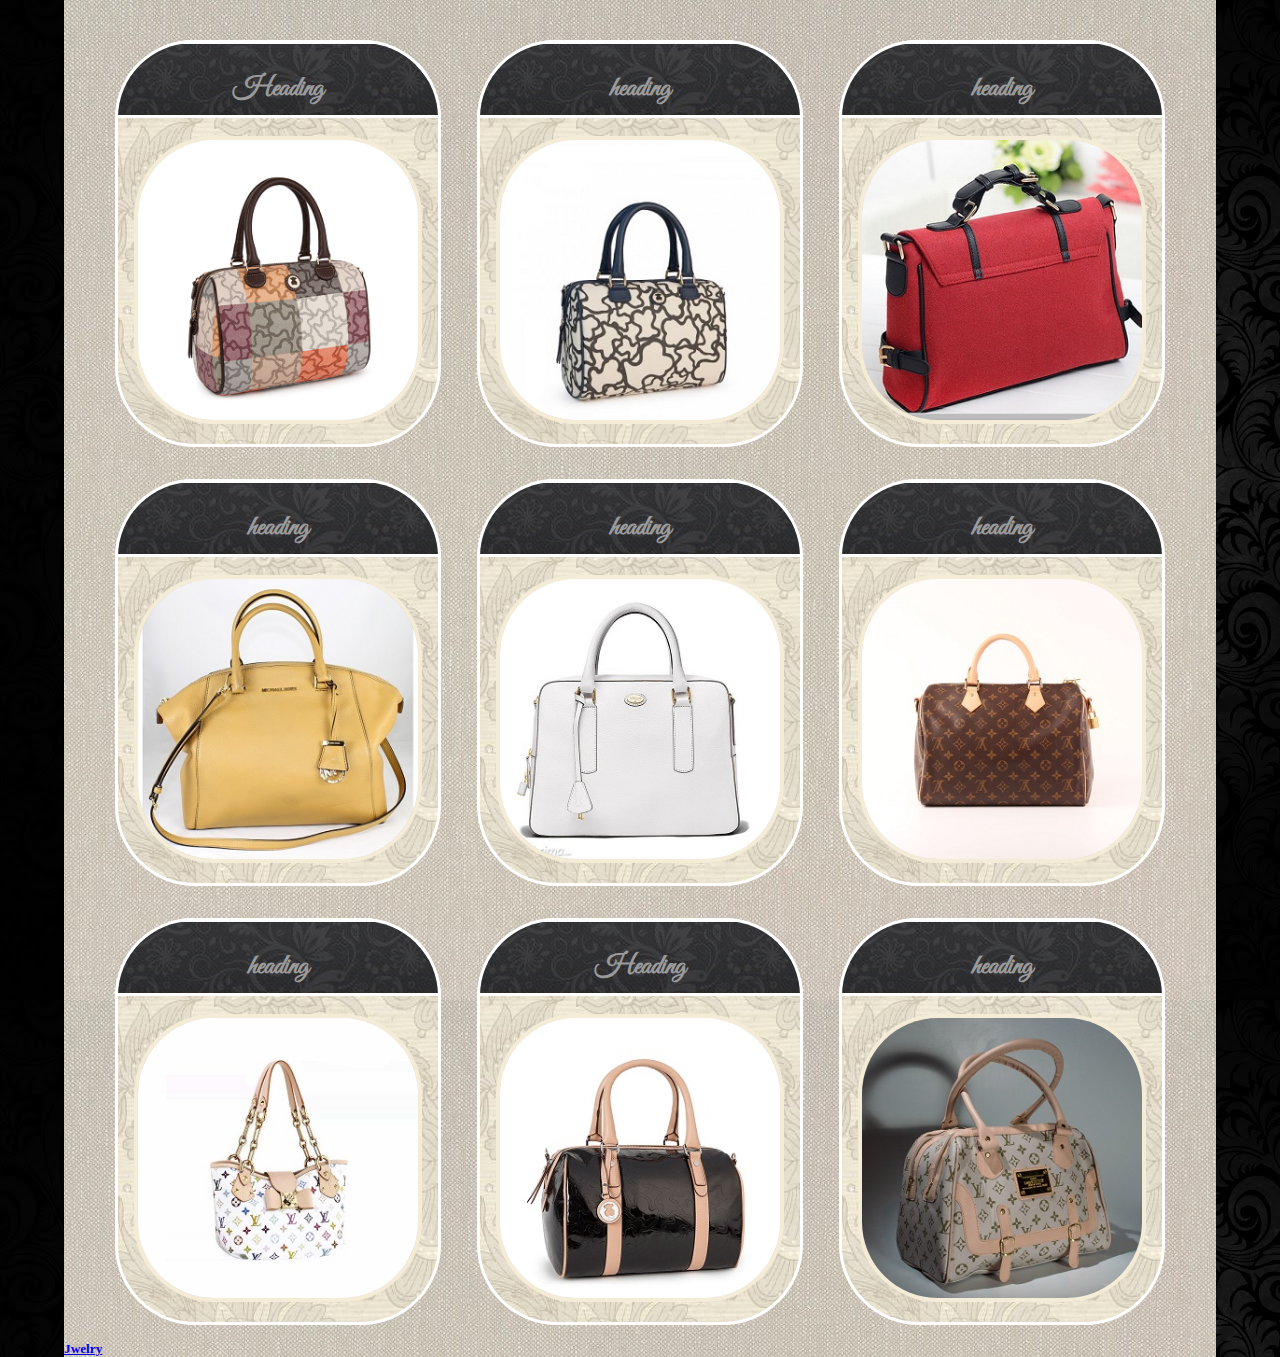
<file: sample jwelry website 1/html/bolsos.html>
<!DOCTYPE html>
<html>
<head>
    <meta charset="utf-8">
    <meta name="viewport" content="width=device-width">
    <link href='https://fonts.googleapis.com/css?family=Lora:400italic,700' rel='stylesheet' type='text/css'>
    <link rel="icon" type="image/png" href="../imgArt/favicon.PNG"/>
    <link href='https://fonts.googleapis.com/css?family=Great+Vibes' rel='stylesheet' type='text/css'>
    <link rel="stylesheet" type="text/css" href="../css/articulos.css">
     <title>Jwelry</title>
</head>
<body>
    <div id="contenedor">
        <header id="banner">
            <h1 id="titulobanner"></h1>
            <h3 id="subtitulobanner"></h3>
        </header>
        <section id="sec1">
            <article class ="arts1" id="art1" >
                <header><h3 class="hArt">Heading</h3></header>
                <figure>
                    <img src="../imgArt/bolsos/bolso1.jpg">
                </figure>
                <footer><h5>price</h5></footer>
            </article>
            <article class ="arts1" id="art2" >
                <header><h3 class="hArt">heading</h3></header>
                <figure>
                    <img src="../imgArt/bolsos/bolso2.jpg">
                </figure>
                <footer><h5>price</h5></footer>
            </article>
            <article class ="arts1" id="art3" >
                <header><h3 class="hArt">heading</h3></header>
                <figure>
                    <img src="../imgArt/bolsos/bolso3.jpg">
                </figure>
                <footer><h5>price</h5></footer>
            </article>
            <article class ="arts1" id="art4" >
                <header><h3 class="hArt">heading</h3></header>
                <figure>
                    <img src="../imgArt/bolsos/bolso4.jpg">
                </figure>
                <footer><h5>price</h5></footer>
            </article>
            <article class ="arts1" id="art5" >
                <header><h3 class="hArt">heading</h3></header>
                <figure>
                    <img src="../imgArt/bolsos/bolso5.jpg">
                </figure>
                <footer><h5> price</h5></footer>
            </article>
            <article class ="arts1" id="art6" >
                <header><h3 class="hArt">heading</h3></header>
                <figure>
                    <img src="../imgArt/bolsos/bolso6.jpg">
                </figure>
                <footer><h5>price</h5></footer>
            </article>
            <article class ="arts1" id="art7" >
                <header><h3 class="hArt">heading</h3></header>
                <figure>
                    <img src="../imgArt/bolsos/bolso7.jpg">
                </figure>
                <footer><h5>price</h5></footer>
            </article>
            <article class ="arts1" id="art8" >
                <header><h3 class="hArt">Heading</h3></header>
                <figure>
                    <img src="../imgArt/bolsos/bolso8.jpg">
                </figure>
                <footer><h5>price</h5></footer>
            </article>
            <article class ="arts1" id="art9" >
                <header><h3 class="hArt">heading</h3></header>
                <figure>
                    <img src="../imgArt/bolsos/bolso9.jpg">
                </figure>
                <footer><h5>price</h5></footer>
            </article>
        </section>
        <footer id="pieArticulos">
            <div id="diamond">
                <header><h5><a href="../index.html">Jwelry</a></h5></header>
            </div>
        </footer>
    </div>    
</body>  
</html>
</file>
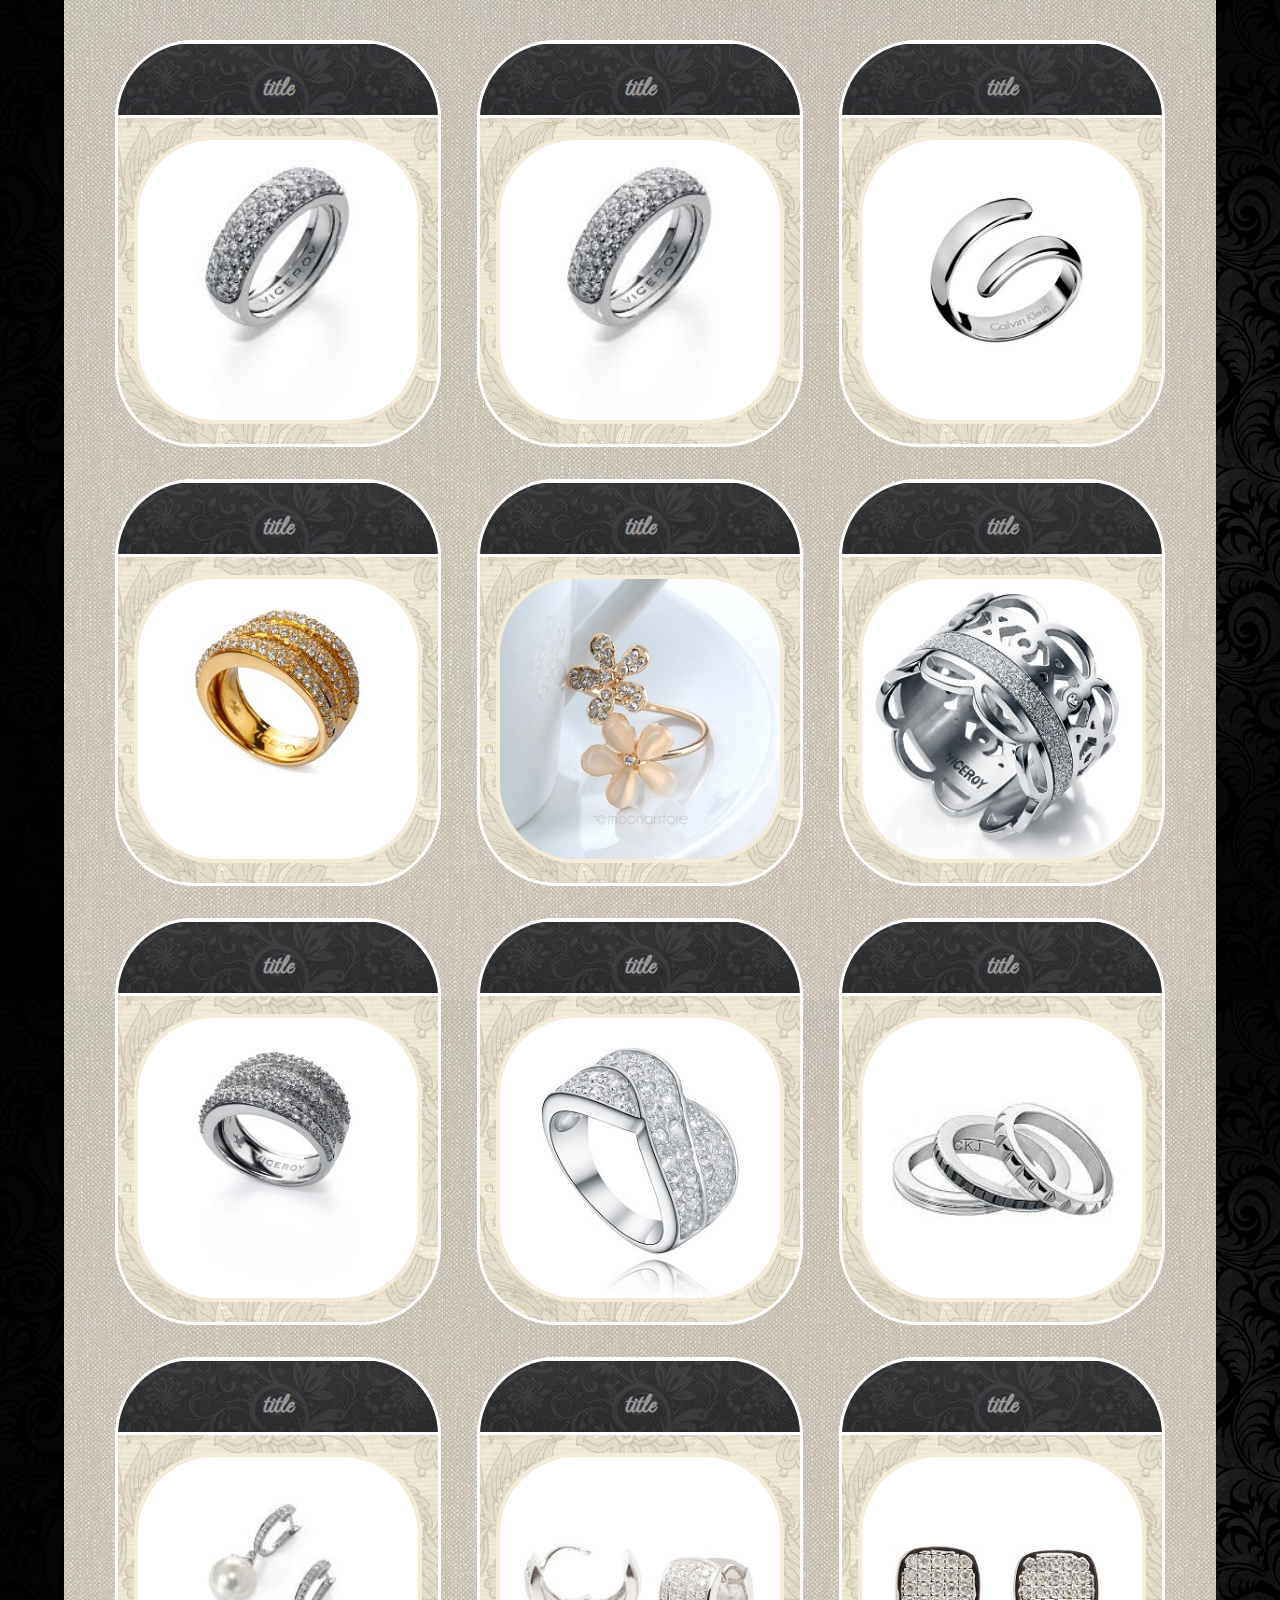
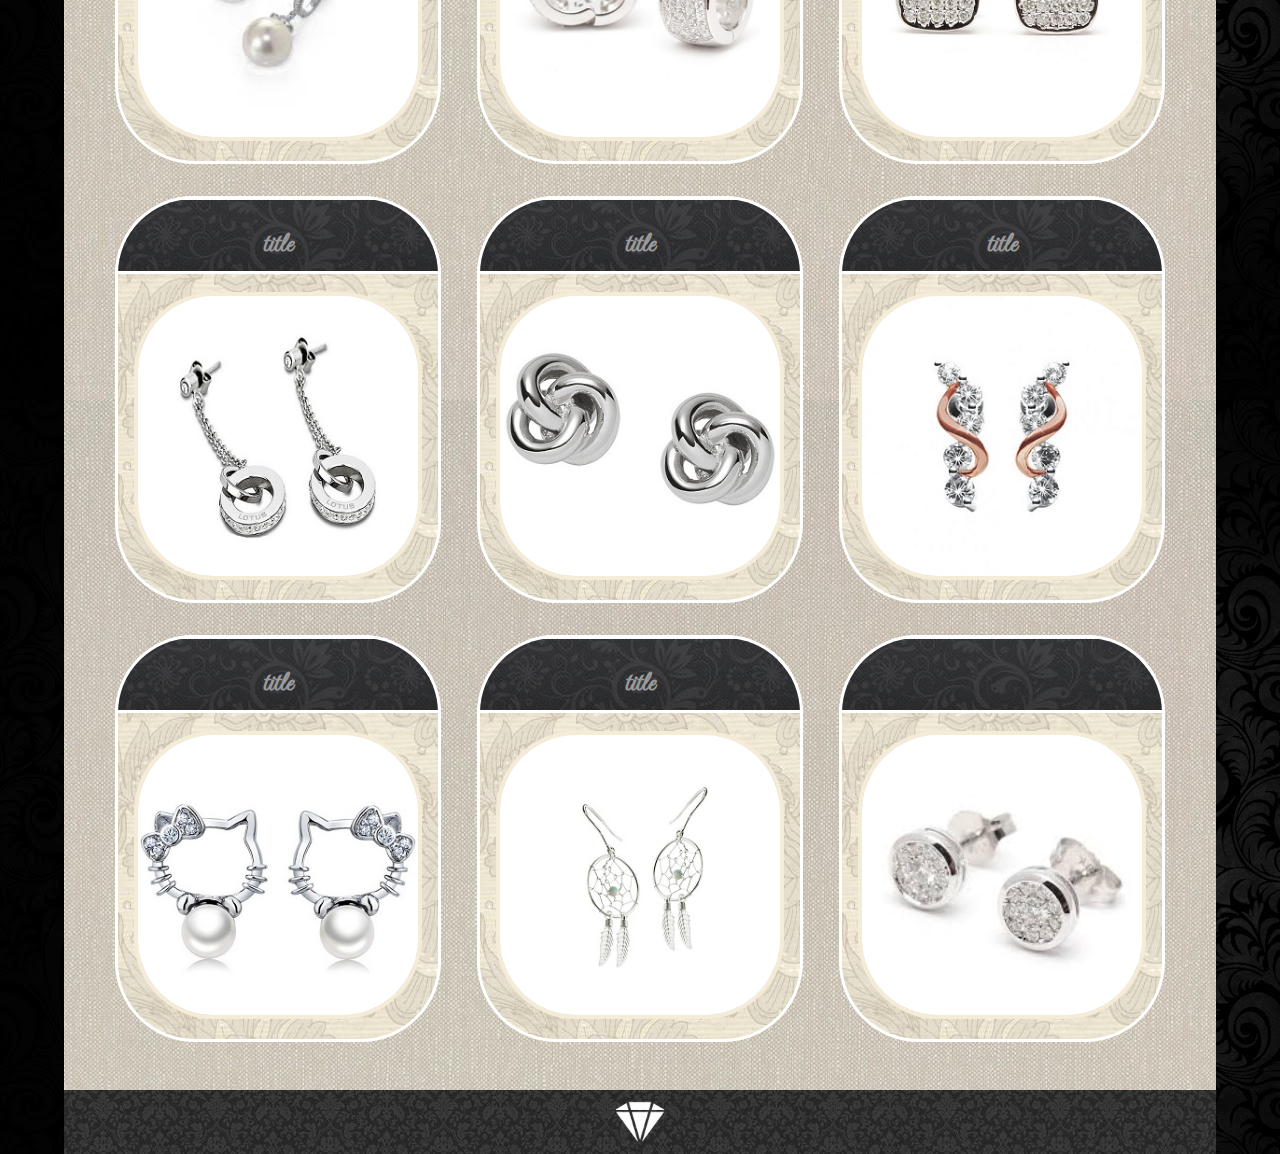
<file: sample jwelry website 1/html/complementos.html>
<!DOCTYPE html>
<html>
<head>
    <title>Jwelry</title>
    <meta charset="utf-8">
    <meta name="viewport" content="width=device-width">
    <link href='https://fonts.googleapis.com/css?family=Lora:400italic,700' rel='stylesheet' type='text/css'>
    <link rel="icon" type="image/png" href="../imgArt/favicon.PNG"/>
    <link href='https://fonts.googleapis.com/css?family=Great+Vibes' rel='stylesheet' type='text/css'>
    <link rel="stylesheet" type="text/css" href="../css/articulos.css">
</head>
<body>
    <div id="contenedor">
        <header id="banner">
            <h1 id="titulobanner"></h1>
            <h3 id="subtitulobanner"></h3>
        </header>
        <section id="sec1">
            <article class ="arts1" id="art2" >
                <header><h3 class="hArt">title</h3></header>
                <figure>
                    <img src="../imgArt/accesorios/anillo2.jpeg">
                </figure>
                <footer><h5>price</h5></footer>
            </article>

            <article class ="arts1" id="art2" >
                <header><h3 class="hArt">title</h3></header>
                <figure>
                    <img src="../imgArt/accesorios/anillo2.jpeg">
                </figure>
                <footer><h5>price</h5></footer>
            </article>
            <article class ="arts1" id="art3" >
                <header><h3 class="hArt">title</h3></header>
                <figure>
                    <img src="../imgArt/accesorios/anillo3.jpg">
                </figure>
                <footer><h5>price</h5></footer>
            </article>
            <article class ="arts1" id="art4" >
                <header><h3 class="hArt">title</h3></header>
                <figure>
                    <img src="../imgArt/accesorios/anillo4.jpg">
                </figure>
                <footer><h5>price</h5></footer>
            </article>
            <article class ="arts1" id="art5" >
                <header><h3 class="hArt">title</h3></header>
                <figure>
                    <img src="../imgArt/accesorios/anillo5.jpg">
                </figure>
                <footer><h5>price</h5></footer>
            </article>
            <article class ="arts1" id="art6" >
                <header><h3 class="hArt">title</h3></header>
                <figure>
                    <img src="../imgArt/accesorios/anillo6.jpeg">
                </figure>
                <footer><h5>price</h5></footer>
            </article>
            <article class ="arts1" id="art7" >
                <header><h3 class="hArt">title</h3></header>
                <figure>
                    <img src="../imgArt/accesorios/anillo7.jpg">
                </figure>
                <footer><h5>price</h5></footer>
            </article>
            <article class ="arts1" id="art8" >
                <header><h3 class="hArt">title</h3></header>
                <figure>
                    <img src="../imgArt/accesorios/anillo8.jpg">
                </figure>
                <footer><h5>price</h5></footer>
            </article>
            <article class ="arts1" id="art9" >
                <header><h3 class="hArt">title</h3></header>
                <figure>
                    <img src="../imgArt/accesorios/anillo9.jpeg">
                </figure>
                <footer><h5>price</h5></footer>
            </article>
            <article class ="arts1" id="art10" >
                <header><h3 class="hArt">title</h3></header>
                <figure>
                    <img src="../imgArt/accesorios/pendientes2.jpeg">
                </figure>
                <footer><h5>price</h5></footer>
            </article>
            <article class ="arts1" id="art11" >
                <header><h3 class="hArt">title</h3></header>
                <figure>
                    <img src="../imgArt/accesorios/pendientes3.jpg">
                </figure>
                <footer><h5>price</h5></footer>
            </article>
            <article class ="arts1" id="art12" >
                <header><h3 class="hArt">title</h3></header>
                <figure>
                    <img src="../imgArt/accesorios/pendientes4.jpg">
                </figure>
                <footer><h5>price</h5></footer>
            </article>
            <article class ="arts1" id="art13" >
                <header><h3 class="hArt">title</h3></header>
                <figure>
                    <img src="../imgArt/accesorios/pendientes5.jpg">
                </figure>
                <footer><h5>price</h5></footer>
            </article>
            <article class ="arts1" id="art14" >
                <header><h3 class="hArt">title</h3></header>
                <figure>
                    <img src="../imgArt/accesorios/pendientes6.jpg">
                </figure>
                <footer><h5>price</h5></footer>
            </article>
            <article class ="arts1" id="art15" >
                <header><h3 class="hArt">title</h3></header>
                <figure>
                    <img src="../imgArt/accesorios/pendientes7.jpg">
                </figure>
                <footer><h5>price</h5></footer>
            </article>
            <article class ="arts1" id="art16" >
                <header><h3 class="hArt">title</h3></header>
                <figure>
                    <img src="../imgArt/accesorios/pendientes8.jpg">
                </figure>
                <footer><h5>price</h5></footer>
            </article>
            <article class ="arts1" id="art17" >
                <header><h3 class="hArt">title</h3></header>
                <figure>
                    <img src="../imgArt/accesorios/pendientes9.jpg">
                </figure>
                <footer><h5>price</h5></footer>
            </article>
            <article class ="arts1" id="art18" >
                <header><h3 class="hArt"><title></title></h3></header>
                <figure>
                    <img src="../imgArt/accesorios/pendientes1.jpeg">
                </figure>
                <footer><h5>price</h5></footer>
            </article>
        </section>
        <nav>
            <div id="diamond">
                <header><h5><a href="../index.html">Jwelry</a></h5></header>
            </div>
        </nav>
    </div>    
</body>  
</html>
</file>
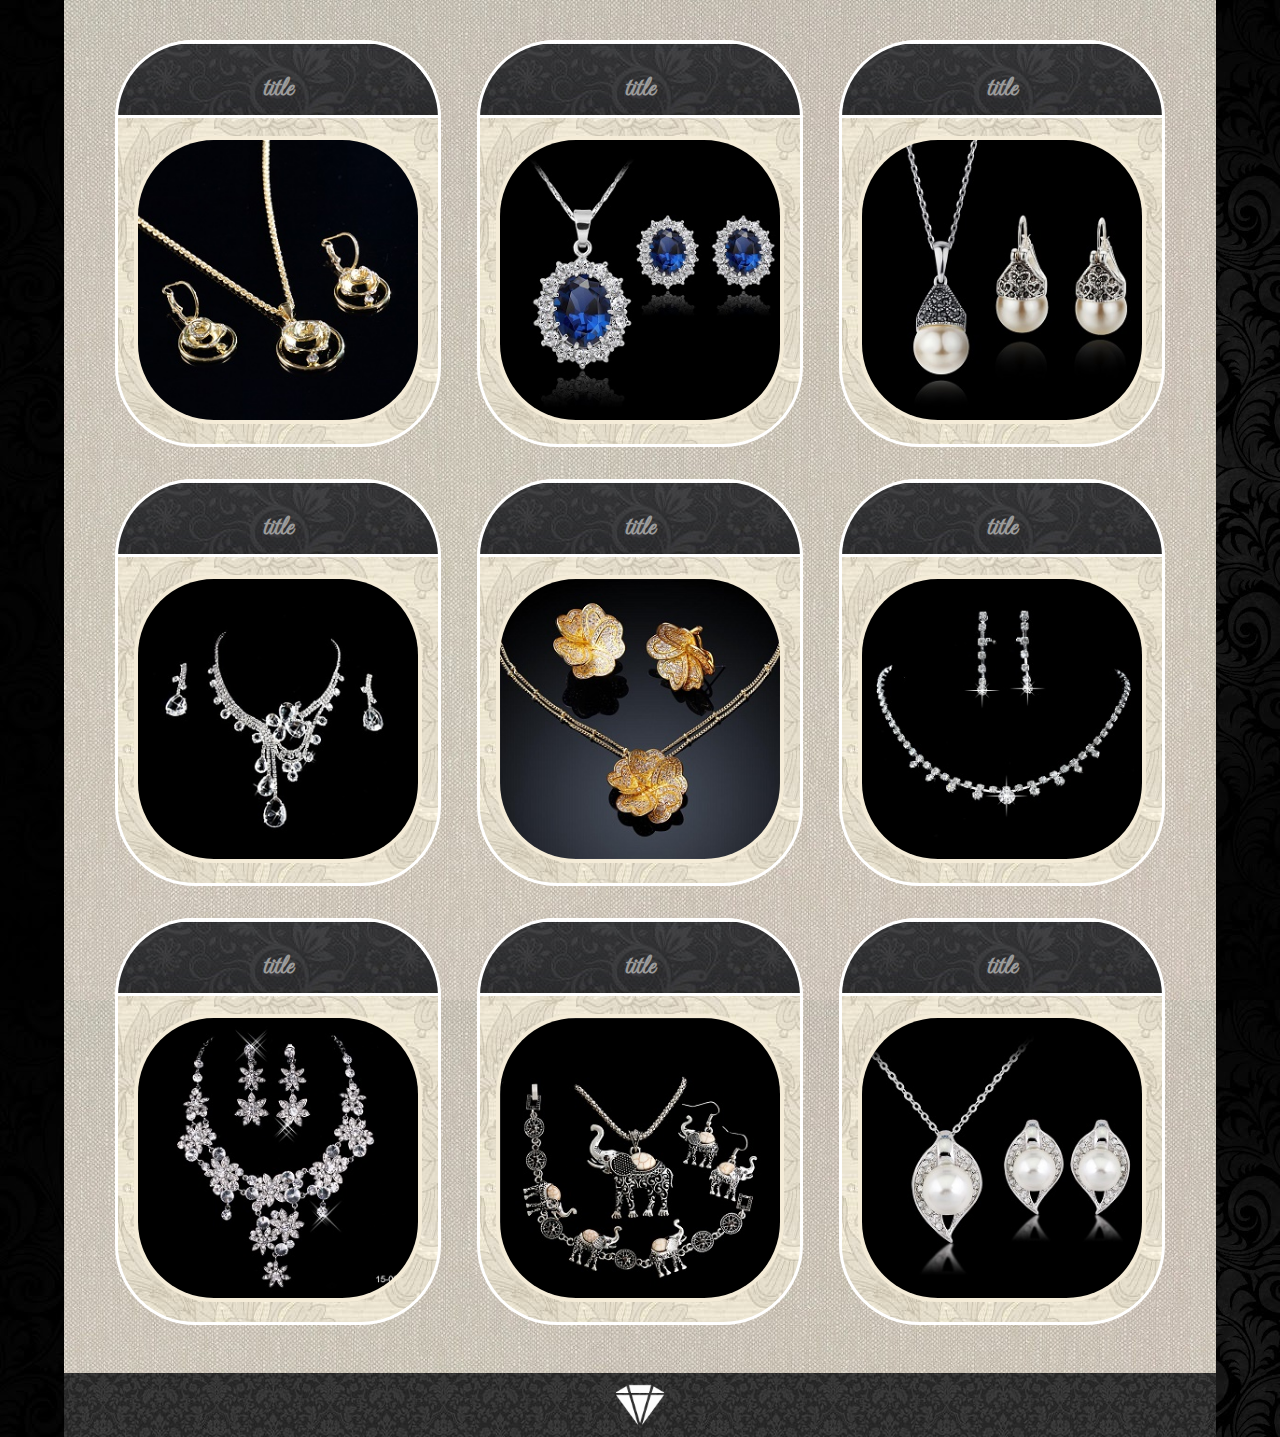
<file: sample jwelry website 1/html/conjuntos.html>
<!DOCTYPE html>
<html>
<head>
    <title>Jwelry</title>
    <meta charset="utf-8">
    <meta name="viewport" content="width=device-width">
    <link href='https://fonts.googleapis.com/css?family=Lora:400italic,700' rel='stylesheet' type='text/css'>
    <link href='https://fonts.googleapis.com/css?family=Great+Vibes' rel='stylesheet' type='text/css'>
    <link rel="stylesheet" type="text/css" href="../css/articulos.css">
   <link rel="icon" type="image/png" href="../imgArt/favicon.PNG"/>
</head>
<body>
    <div id="contenedor">
        <header id="banner">
            <h1 id="titulobanner"></h1>
            <h3 id="subtitulobanner"></h3>
        </header>
        <section id="sec1">
            <article class ="arts1" id="art1" >
                <header><h3 class="hArt">title</h3></header>
                <figure>
                    <img src="../imgArt/conjuntos/conjunto1.jpg">
                </figure>
                <footer><h5>price</h5></footer>
            </article>
            <article class ="arts1" id="art2" >
                <header><h3 class="hArt">title</h3></header>
                <figure>
                    <img src="../imgArt/conjuntos/conjunto2.jpg">
                </figure>
                <footer><h5>price</h5></footer>
            </article>
            <article class ="arts1" id="art3" >
                <header><h3 class="hArt">title</h3></header>
                <figure>
                    <img src="../imgArt/conjuntos/conjunto3.jpg">
                </figure>
                <footer><h5>price</h5></footer>
            </article>
            <article class ="arts1" id="art4" >
                <header><h3 class="hArt">title</h3></header>
                <figure>
                    <img src="../imgArt/conjuntos/conjunto4.jpg">
                </figure>
                <footer><h5>price</h5></footer>
            </article>
            <article class ="arts1" id="art5" >
                <header><h3 class="hArt">title</h3></header>
                <figure>
                    <img src="../imgArt/conjuntos/conjunto5.jpg">
                </figure>
                <footer><h5>price</h5></footer>
            </article>
            <article class ="arts1" id="art6" >
                <header><h3 class="hArt">title</h3></header>
                <figure>
                    <img src="../imgArt/conjuntos/conjunto6.jpg">
                </figure>
                <footer><h5>price</h5></footer>
            </article>
            <article class ="arts1" id="art7" >
                <header><h3 class="hArt">title</h3></header>
                <figure>
                    <img src="../imgArt/conjuntos/conjunto7.jpg">
                </figure>
                <footer><h5>price</h5></footer>
            </article>
            <article class ="arts1" id="art8" >
                <header><h3 class="hArt">title</h3></header>
                <figure>
                    <img src="../imgArt/conjuntos/conjunto8.jpg">
                </figure>
                <footer><h5>price</h5></footer>
            </article>
            <article class ="arts1" id="art9" >
                <header><h3 class="hArt">title</h3></header>
                <figure>
                    <img src="../imgArt/conjuntos/conjunto9.jpg">
                </figure>
                <footer><h5>price</h5></footer>
            </article>
        </section>
        <nav>
            <div id="diamond">
                <header><h5><a href="../index.html">Jwelry</a></h5></header>
            </div>
        </nav>
    </div>    
</body>  
</html>
</file>
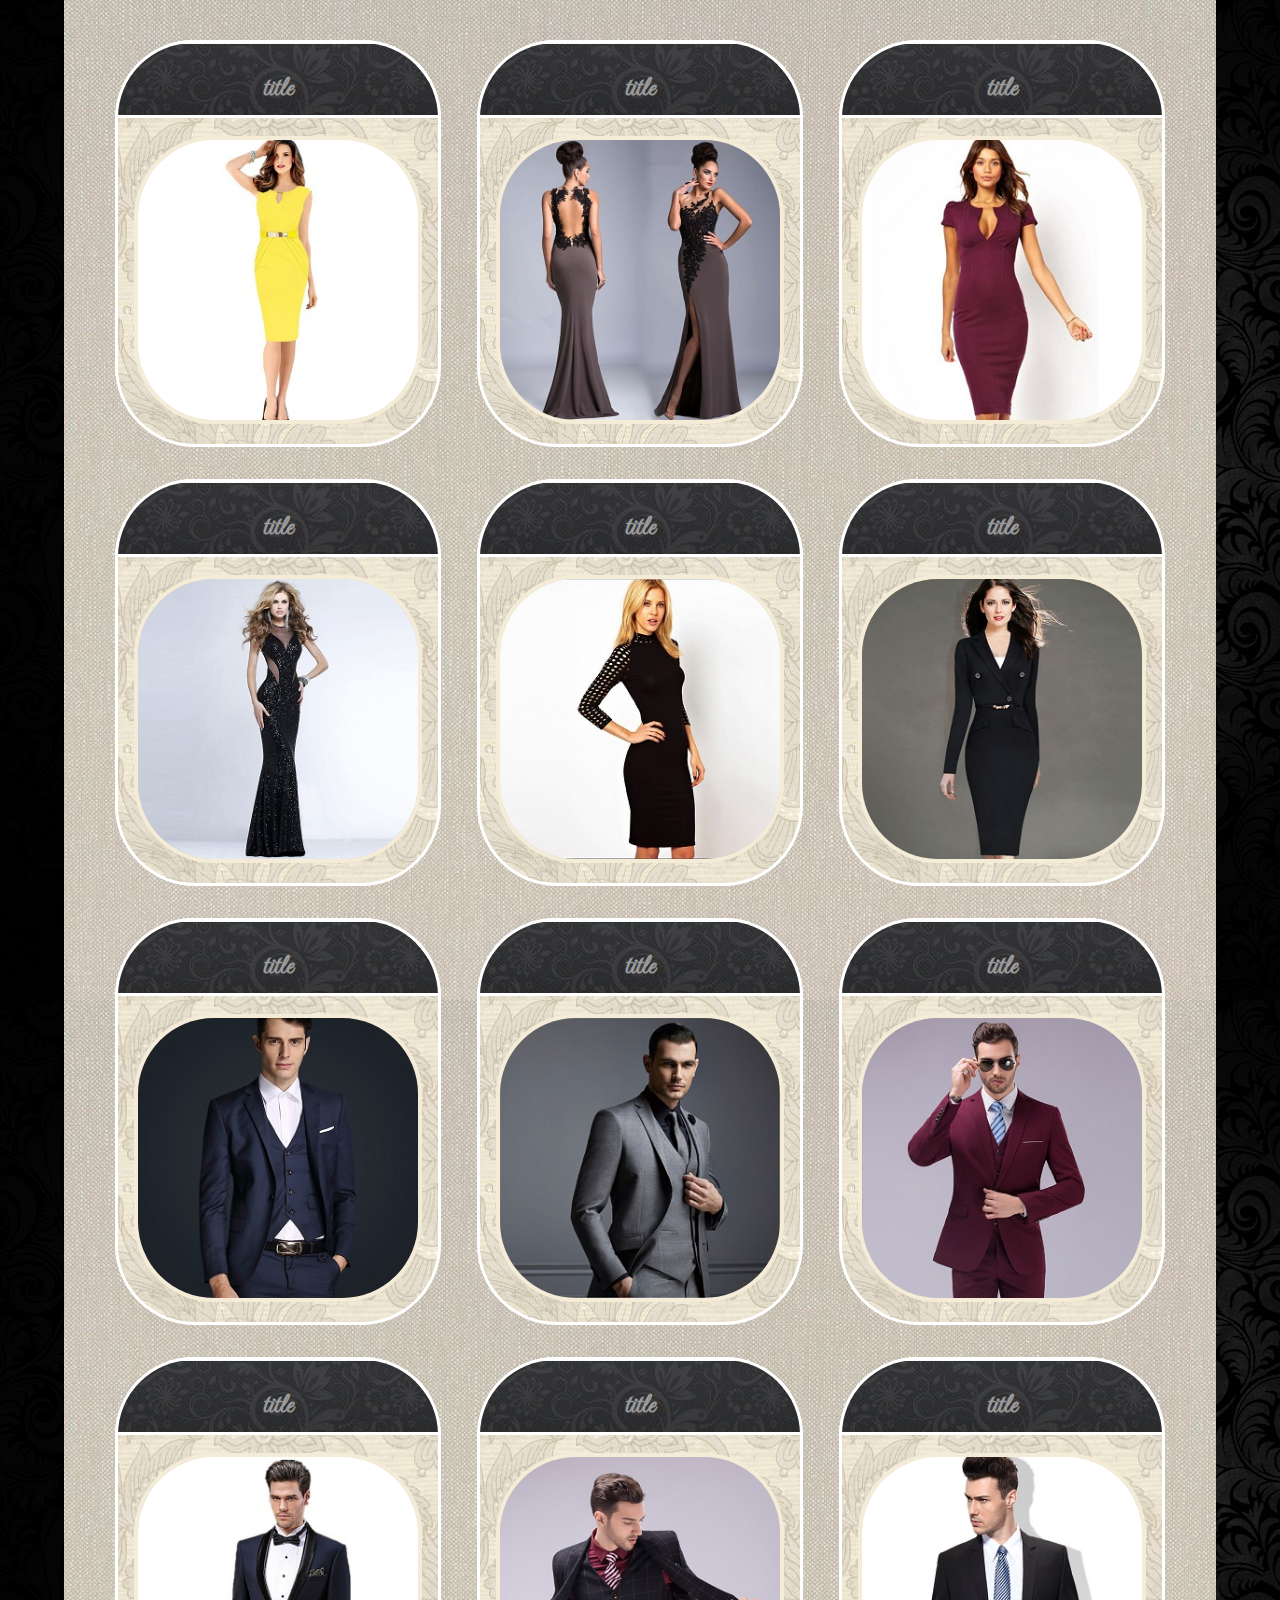
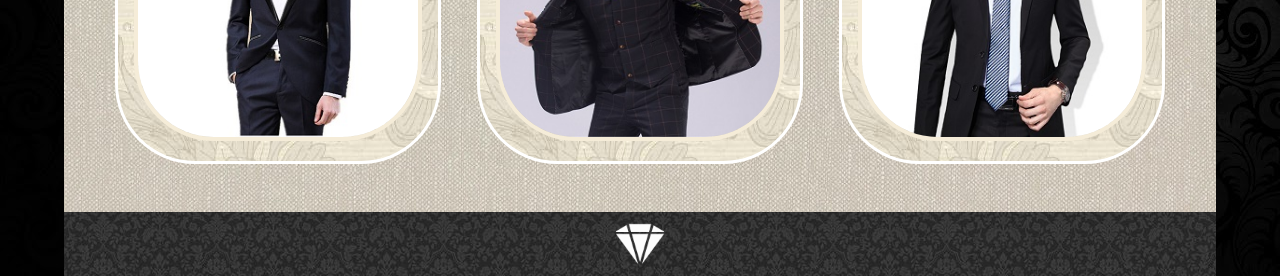
<file: sample jwelry website 1/html/moda.html>
<!DOCTYPE html>
<html>
<head>
    <title>Jwelry</title>
    <meta charset="utf-8">
    <meta name="viewport" content="width=device-width">
    <link href='https://fonts.googleapis.com/css?family=Lora:400italic,700' rel='stylesheet' type='text/css'>
    <link href='https://fonts.googleapis.com/css?family=Great+Vibes' rel='stylesheet' type='text/css'>
    <link rel="stylesheet" type="text/css" href="../css/articulos.css">
   <link rel="icon" type="image/png" href="../imgArt/favicon.PNG"/>
</head>
<body>
    <div id="contenedor">
        <header id="banner">
            <h1 id="titulobanner"></h1>
            <h3 id="subtitulobanner"></h3>
        </header>
        <section id="sec1">
            <article class ="arts1" id="art1" >
                <header><h3 class="hArt">title</h3></header>
                <figure>
                    <img src="../imgArt/moda/vestido1.jpg">
                </figure>
                <footer><h5>price</h5></footer>
            </article>
            <article class ="arts1" id="art2" >
                <header><h3 class="hArt">title</h3></header>
                <figure>
                    <img src="../imgArt/moda/vestido2.jpg">
                </figure>
                <footer><h5>price/h5></footer>
            </article>
            <article class ="arts1" id="art3" >
                <header><h3 class="hArt">title</h3></header>
                <figure>
                    <img src="../imgArt/moda/vestido3.jpg">
                </figure>
                <footer><h5>price</h5></footer>
            </article>
            <article class ="arts1" id="art4" >
                <header><h3 class="hArt">title</h3></header>
                <figure>
                    <img src="../imgArt/moda/vestido4.jpg">
                </figure>
                <footer><h5>price</h5></footer>
            </article>
            <article class ="arts1" id="art5" >
                <header><h3 class="hArt">title</h3></header>
                <figure>
                    <img src="../imgArt/moda/vestido6.jpg">
                </figure>
                <footer><h5>price</h5></footer>
            </article>
            <article class ="arts1" id="art6" >
                <header><h3 class="hArt">title</h3></header>
                <figure>
                    <img src="../imgArt/moda/vestido7.jpg">
                </figure>
                <footer><h5>price</h5></footer>
            </article>
            <article class ="arts1" id="art7" >
                <header><h3 class="hArt">title</h3></header>
                <figure>
                    <img src="../imgArt/moda/traje1.jpg">
                </figure>
                <footer><h5>price</h5></footer>
            </article>
            <article class ="arts1" id="art8" >
                <header><h3 class="hArt">title</h3></header>
                <figure>
                    <img src="../imgArt/moda/traje2.jpg">
                </figure>
                <footer><h5>price</h5></footer>
            </article>
            <article class ="arts1" id="art9" >
                <header><h3 class="hArt">title</h3></header>
                <figure>
                    <img src="../imgArt/moda/traje3.jpg">
                </figure>
                <footer><h5>price</h5></footer>
            </article>
            <article class ="arts1" id="art10" >
                <header><h3 class="hArt">title</h3></header>
                <figure>
                    <img src="../imgArt/moda/traje4.jpg">
                </figure>
                <footer><h5>price</h5></footer>
            </article>
            <article class ="arts1" id="art11" >
                <header><h3 class="hArt">title</h3></header>
                <figure>
                    <img src="../imgArt/moda/traje5.jpg">
                </figure>
                <footer><h5>price</h5></footer>
            </article>
            <article class ="arts1" id="art12" >
                <header><h3 class="hArt">title</h3></header>
                <figure>
                    <img src="../imgArt/moda/traje6.jpg">
                </figure>
                <footer><h5>price</h5></footer>
            </article>
        </section>
        <nav>
            <div id="diamond">
                <header><h5><a href="../index.html">Jwelry</a></h5></header>
            </div>
        </nav>
    </div>    
</body>  
</html>
</file>
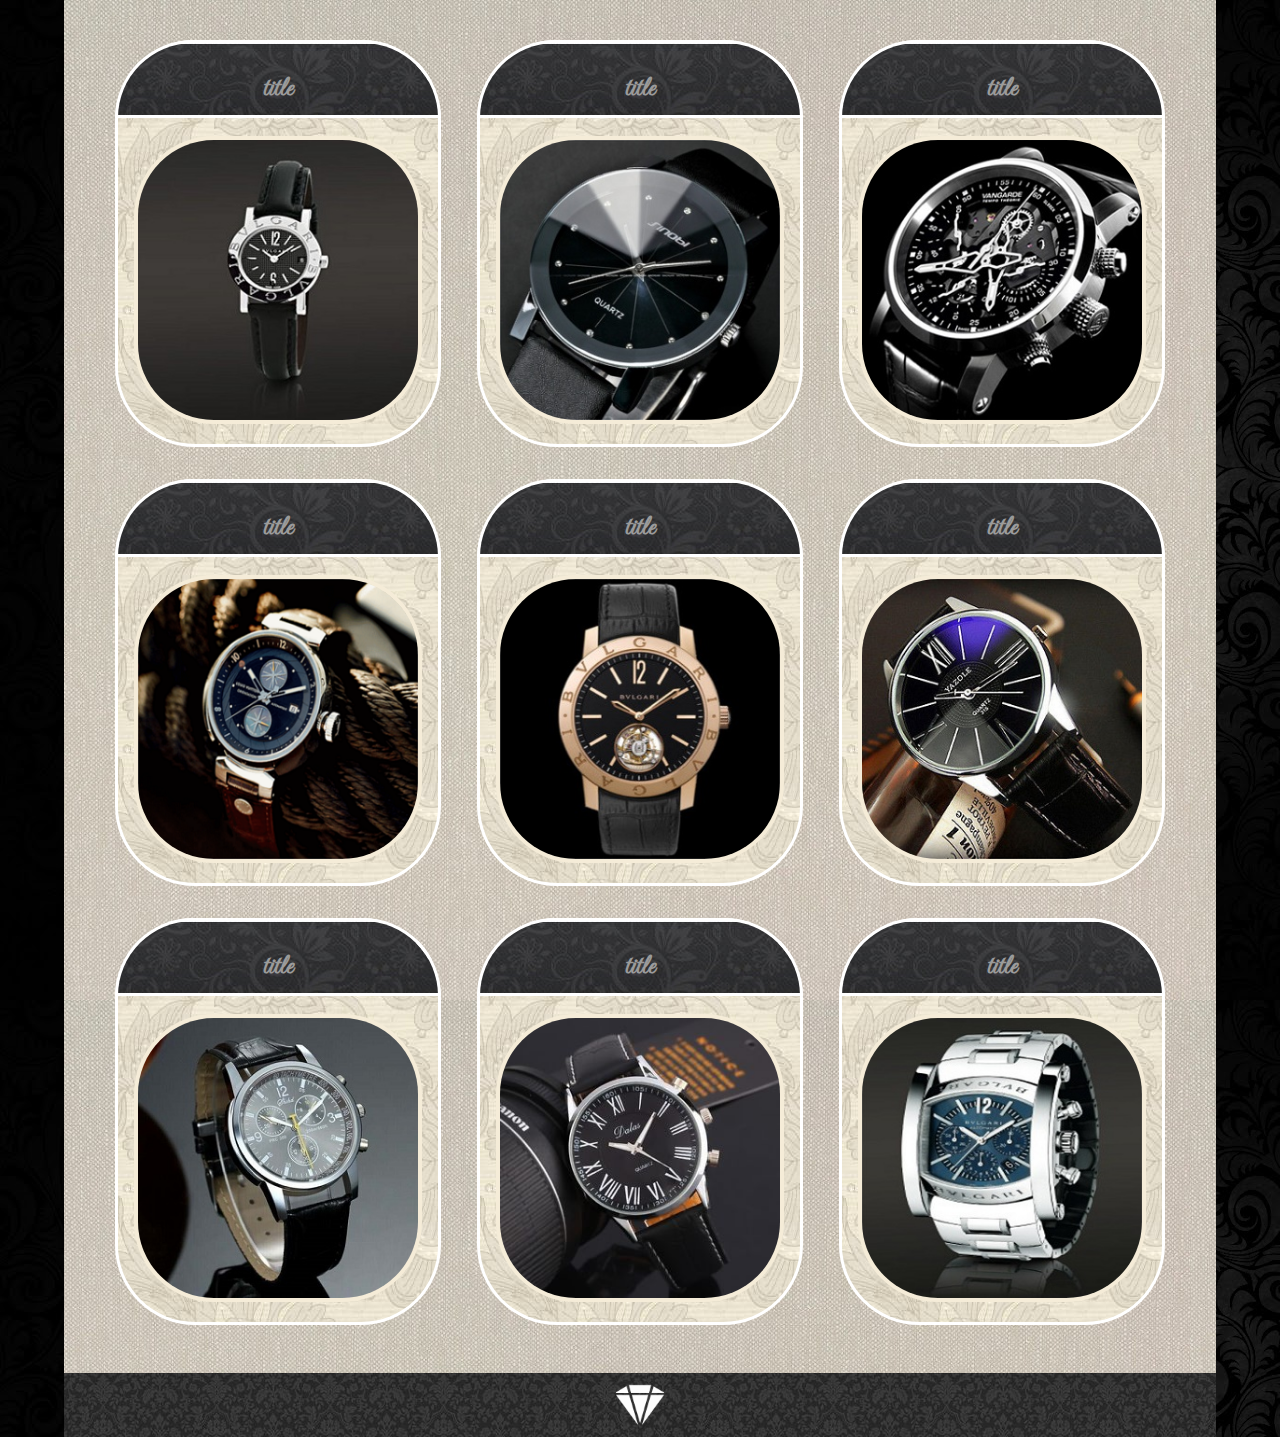
<file: sample jwelry website 1/html/relojhombre.html>
<!DOCTYPE html>
<html>
<head>
    <title>Jwelry</title>
    <meta charset="utf-8">
    <meta name="viewport" content="width=device-width">
    <link href='https://fonts.googleapis.com/css?family=Lora:400italic,700' rel='stylesheet' type='text/css'>
    <link href='https://fonts.googleapis.com/css?family=Great+Vibes' rel='stylesheet' type='text/css'>
    <link rel="stylesheet" type="text/css" href="../css/articulos.css">
   <link rel="icon" type="image/png" href="../imgArt/favicon.PNG"/>
</head>
<body>
    <div id="contenedor">
        <header id="banner">
            <h1 id="titulobanner"></h1>
            <h3 id="subtitulobanner"></h3>
        </header>
        <section id="sec1">
            <article class ="arts1" id="art1" >
                <header><h3 class="hArt">title</h3></header>
                <figure>
                    <img src="../imgArt/relojhombre/reloj1.jpg"/>
                </figure>
                <footer><h5>price</h5></footer>
            </article>
            <article class ="arts1" id="art2" >
                <header><h3 class="hArt">title</h3></header>
                <figure>
                    <img src="../imgArt/relojhombre/reloj2.jpg"/>
                </figure>
                <footer><h5>price</h5></footer>
            </article>
            <article class ="arts1" id="art3" >
                <header><h3 class="hArt">title</h3></header>
                <figure>
                    <img src="../imgArt/relojhombre/reloj3.jpg"/>
                </figure>
                <footer><h5>price</h5></footer>
            </article>
            <article class ="arts1" id="art4" >
                <header><h3 class="hArt">title</h3></header>
                <figure>
                    <img src="../imgArt/relojhombre/reloj4.png"/>
                </figure>
                <footer><h5>price</h5></footer>
            </article>
            <article class ="arts1" id="art5" >
                <header><h3 class="hArt">title</h3></header>
                <figure>
                    <img src="../imgArt/relojhombre/reloj5.jpg"/>
                </figure>
                <footer><h5>price</h5></footer>
            </article>
            <article class ="arts1" id="art6" >
                <header><h3 class="hArt">title</h3></header>
                <figure>
                    <img src="../imgArt/relojhombre/reloj6.jpg"/>
                <footer><h5>price</h5></footer>
                </figure>
            </article>
            <article class ="arts1" id="art7" >
                <header><h3 class="hArt">title</h3></header>
                <figure>
                    <img src="../imgArt/relojhombre/reloj7.jpg"/>
                </figure>
                <footer><h5>price</h5></footer>
            </article>
            <article class ="arts1" id="art8" >
                <header><h3 class="hArt">title</h3></header>
                <figure>
                    <img src="../imgArt/relojhombre/reloj8.jpg"/>
                </figure>
                <footer><h5>price</h5></footer>
            </article>
            <article class ="arts1" id="art9" >
                <header><h3 class="hArt">title</h3></header>
                <figure>
                    <img src="../imgArt/relojhombre/reloj9.jpg"/>
                </figure>
                <footer><h5>price</h5></footer>
            </article>
        </section>
        <nav>
            <div id="diamond">
                <header><h5><a href="../index.html">Jwelry</a></h5></header>
            </div>
        </nav>
    </div>    
</body>  
</html>
</file>
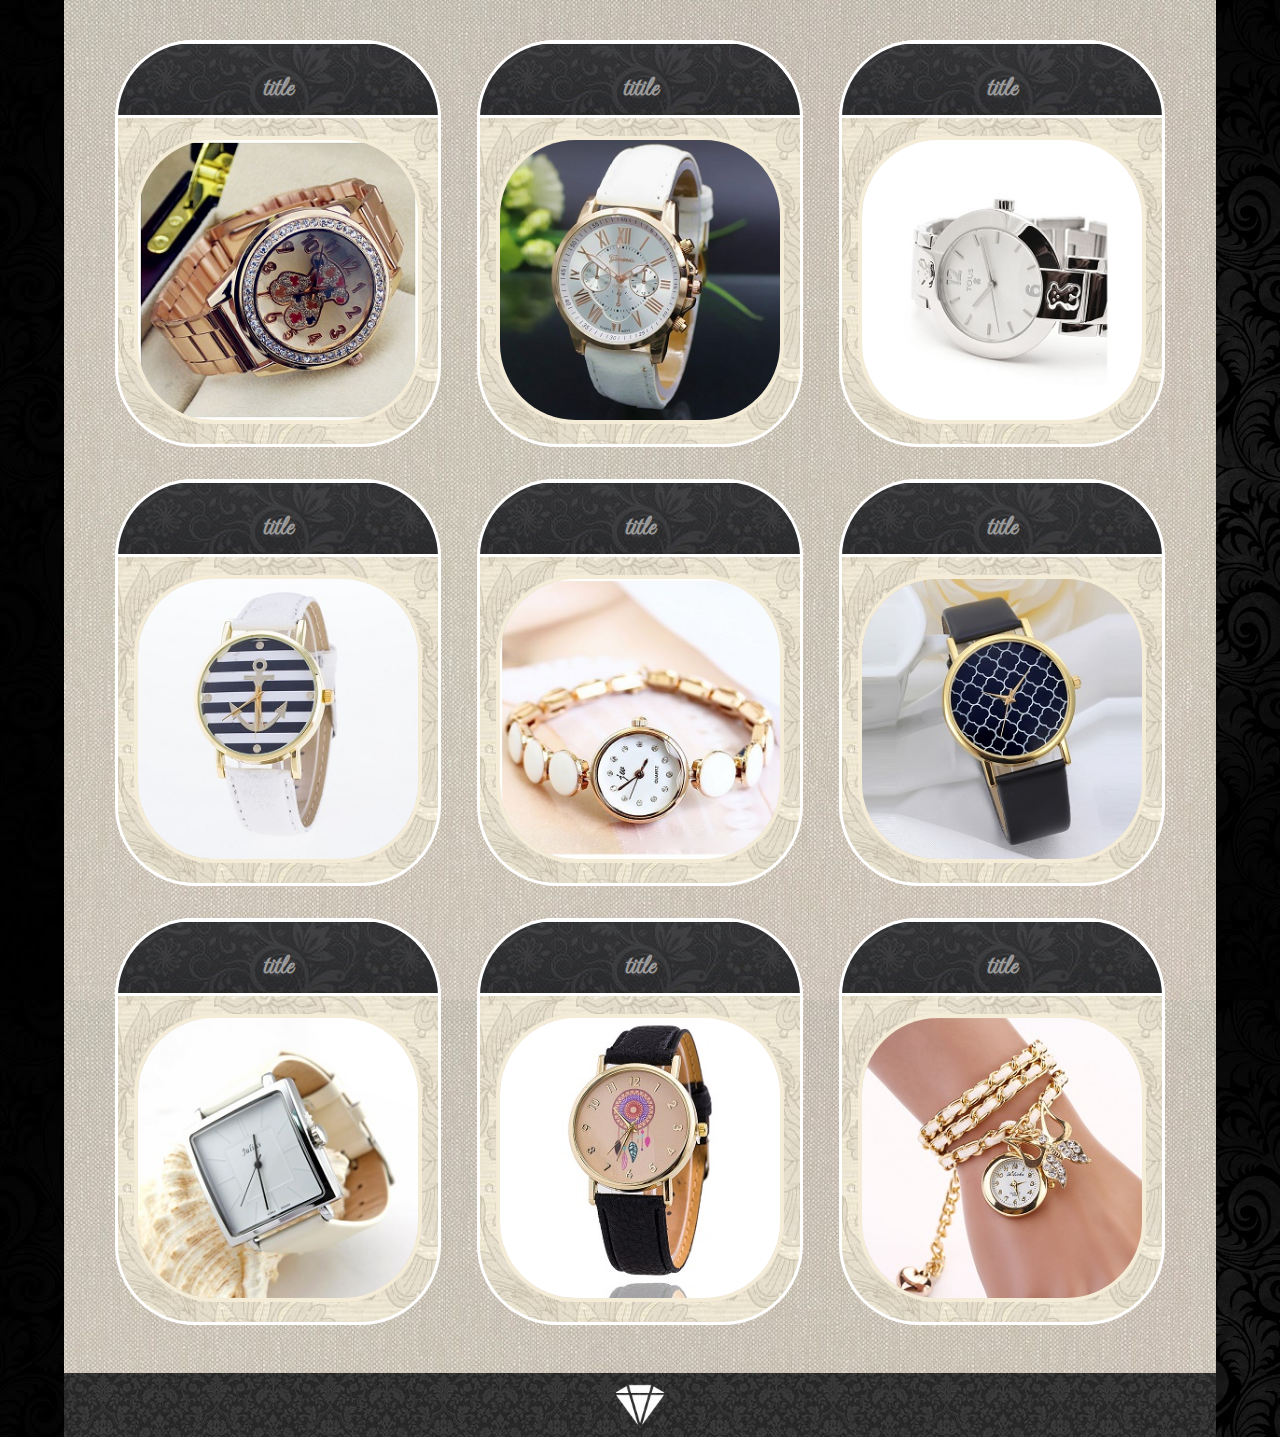
<file: sample jwelry website 1/html/relojmujer.html>
<!DOCTYPE html>
<html>
<head>
    <title>Jwelry</title>
    <meta charset="utf-8">
    <meta name="viewport" content="width=device-width">
    <link href='https://fonts.googleapis.com/css?family=Lora:400italic,700' rel='stylesheet' type='text/css'>
    <link href='https://fonts.googleapis.com/css?family=Great+Vibes' rel='stylesheet' type='text/css'>
    <link rel="stylesheet" type="text/css" href="../css/articulos.css">
   <link rel="icon" type="image/png" href="../imgArt/favicon.PNG"/>
</head>
<body>
    <div id="contenedor">
        <header id="banner">
            <h1 id="titulobanner"></h1>
            <h3 id="subtitulobanner"></h3>
        </header>
        <section id="sec1">
            <article class ="arts1" id="art1" >
                <header><h3 class="hArt">title</h3></header>
                <figure>
                    <img src="../imgArt/relojmujer/reloj1.jpg">
                </figure>
                <footer><h5>price</h5></footer>
            </article>
            <article class ="arts1" id="art2" >
                <header><h3 class="hArt">titile</h3></header>
                <figure>
                    <img src="../imgArt/relojmujer/reloj2.jpg">
                </figure>
                <footer><h5>price</h5></footer>
            </article>
            <article class ="arts1" id="art3" >
                <header><h3 class="hArt">title</h3></header>
                <figure>
                    <img src="../imgArt/relojmujer/reloj3.jpg">
                </figure>
                <footer><h5>price</h5></footer>
            </article>
            <article class ="arts1" id="art4" >
                <header><h3 class="hArt">title</h3></header>
                <figure>
                    <img src="../imgArt/relojmujer/reloj4.jpg">
                </figure>
                <footer><h5>price</h5></footer>
            </article>
            <article class ="arts1" id="art5" >
                <header><h3 class="hArt">title</h3></header>
                <figure>
                    <img src="../imgArt/relojmujer/reloj5.jpg">
                </figure>
                <footer><h5>price</h5></footer>
            </article>
            <article class ="arts1" id="art6" >
                <header><h3 class="hArt">title</h3></header>
                <figure>
                    <img src="../imgArt/relojmujer/reloj6.jpg">
                </figure>
                <footer><h5>price</h5></footer>
            </article>
            <article class ="arts1" id="art7" >
                <header><h3 class="hArt">title</h3></header>
                <figure>
                    <img src="../imgArt/relojmujer/reloj7.jpg">
                </figure>
                <footer><h5>price</h5></footer>
            </article>
            <article class ="arts1" id="art8" >
                <header><h3 class="hArt">title</h3></header>
                <figure>
                    <img src="../imgArt/relojmujer/reloj8.jpg">
                </figure>
                <footer><h5>price</h5></footer>
            </article>
            <article class ="arts1" id="art9" >
                <header><h3 class="hArt">title</h3></header>
                <figure>
                    <img src="../imgArt/relojmujer/reloj9.jpg">
                </figure>
                <footer><h5>price/h5></footer>
            </article>
        </section>
        <nav>
            <div id="diamond">
                <header><h5><a href="../index.html">Jwelry</a></h5></header>
            </div>
        </nav>
    </div>    
</body>  
</html>
</file>
<file: sample jwelry website 1/css/articulos.css>
*{
    padding: 0px;
    margin: 0px;
}

#contenedor, #sec1, .arts1, .arts img{
    padding: 0em 0em;
    margin: 0px auto;
}

body{
    box-sizing: border-box;
    background-image: url(../imagen/imagentitulo.jpg);
   
}

#contenedor{
    box-sizing: content-box;
    position: relative;
    background-image: url(../imagen/fondobody.jpg);
    height: 100%;
    width: 80%;  
}

#sec1{ 
    position: relative;
    text-align: center;
    margin: 0 auto;
    padding-top: 1.5em;
    width: 100%;
    height: 100%;
}

.arts1{
    display: inline-block;
    position: relative;
    background-image: url(../imagen/bodywallpaper.jpg);
    width: 25%;
    padding: 6em 1em 1em 1em;
    margin: 1em;
    border-radius: 5em;
    border: 3px solid white;
    border-top: none;
}

.arts1 header{
    position: absolute;
    z-index: 999;
    left: -3px;
    top: 0px;
    background-image: url(../imagen/banner.jpg);
    width: 100%;
    height: 3em;
    font-family: 'Great Vibes', cursive;
    font-size: 1.5em;
    color: #9b9b9b;
    border-bottom: 3px solid #deca86;
    border-radius: 150em 150em 0em 0em;
    border-bottom: none;
    border-top: none;
    border: 3px solid white;
}

.arts1:hover header{
    color:antiquewhite;
    text-shadow: 0 0 2px #000000,
                 0 0 5px #deca86,
                 0 0 10px #deca86; 
}

.hArt{
    position: relative;
    width: 50%;
    margin: 0 auto;
    margin-top: 1em;
}

.arts1 img{
    position: relative;
    width: 100%;
    box-sizing: border-box;
    border-radius: 5em;
    border: 0.3em solid #f5ecd8;
    max-height: 35em;
    min-height: 15em;
}

.arts1:hover{
    transition: transform 0.5s linear;
    -webkit-transform: scale(1.1);
    -moz-transform: scale(1.1);
    -o-transform: scale(1.1);
    -ms-transform: scale(1.1);
    transform: scale(1.1);
}

.arts1 footer h5{
    opacity:0;
    transition: opacity 0.7s linear;
    position: absolute;
    z-index: 998;
    top:200px;
    bottom:30px;
    left:30px;
    right:30px;
    font-family: 'Great Vibes', cursive;
    font-size: 4.5em;
    color: #efe2b6;
    text-shadow: 0 0 1px #ffffff,
                 0 0 5px #000000,
                 0 0 10px #deca86;                
}

.arts1:hover footer h5{
    opacity: 1;    
}

nav{
    position: relative;
    align-content: center;
    margin-top: 2em;
    height: 4em;
    width: 100%;
    background-image: url(../imagen/banner2.jpg);
}

nav:hover{
    box-shadow:  0 0 1px #ffffff,
                 0 0 5px #000000,
                 0 0 10px #deca86;   
}

nav:hover header{
   opacity: 1;   
}

nav #diamond{
    position: relative;
    margin: 0 auto;
    padding-top: 4em;
    width: 3em;
    background-image: url(../imgArt/jewelicon.png);
    background-size: contain;
    background-repeat: no-repeat;
    background-position: center;
}

nav #diamond h5{
    position: absolute;
    text-align: center;
    z-index: 998;
    top: 0.04em;
    bottom: 1em;
    left: -1em;
    font-family: 'Great Vibes', cursive;
    font-size: 3em;
    color: #efe2b6;
    text-decoration: none;
    opacity:0;
    transition: opacity 0.5s linear;
    text-shadow: 0 0 1px #ffffff,
                 0 0 5px #000000,
                 0 0 10px #ffc500; 
}

nav:hover #diamond h5{
    opacity: 1;    
}

nav #diamond h5 a:not(:hover){
    text-decoration: none;
    color: antiquewhite;
}

a:hover{
    color: #efe2b6;
    text-decoration: none;
    text-shadow: 0 0 1px #ffffff,
                 0 0 5px #000000,
                 0 0 10px #ffc500; 
}

/*-------MEDIA QUERIES------*/

@media screen and (min-width:980px) and (max-width:1280px){
    
    #contenedor{
        width: 90%;
    }
}

@media screen and (min-width:580px) and (max-width:980px){
    
    #contenedor{
        width: 90%;
    }
    .arts1{
       margin: 1em auto;
        width:35%;
        margin: 1em;
    }
    
    .arts1:hover{
    transition: none;
    transform: none;
    }
    
    .arts1 footer h5{
    opacity:0;
    transition: none;
    }
}


@media screen and (max-width:680px){
    
    #contenedor{
        width: 95%;
    }
    
    .arts1{
        margin: 1em auto;
        width:55%;
    }
    
    .arts1:hover{
    transition: none;
    transform: none;
    }
    
    .arts1 footer h5{
    opacity:0;
    transition: none;
    }
}

@media screen and (max-width:480px){
    
    .arts1 footer h5{
        font-size: 3.2em;
    }
    
    .arts1{
        width: 75%;
    }
    
    .arts1:hover{
    transition: none;
    transform: none;
    }
    
    .arts1 footer h5{
    opacity:0;
    transition: none;
    }
}
</file>
